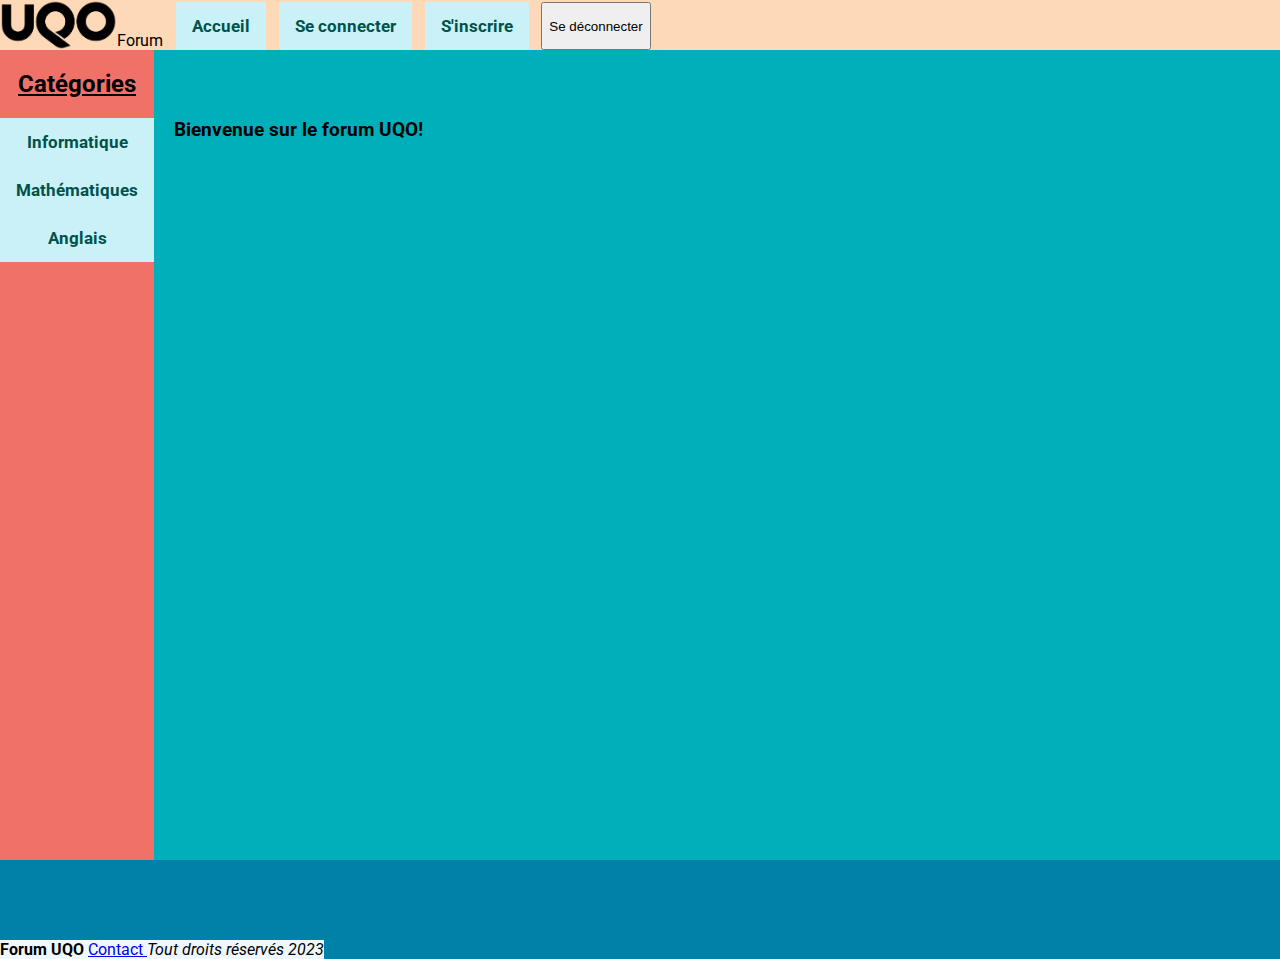
<file: index.html>
<!DOCTYPE html>
<html lang="en">
  <head>
    <meta charset="UTF-8" />
    <meta http-equiv="X-UA-Compatible" content="IE=edge" />
    <meta name="viewport" content="width=device-width, initial-scale=1.0" />
    <meta name="author" content="Thomas Bernard-St-Hilaire">
    <title>Forum UQO</title>
    <link rel="stylesheet" href="./css/styles.css" type="text/css" />
    <link
      rel="stylesheet"
      href="https://fonts.googleapis.com/css?family=Roboto"
    />
  </head>
  <body>
    <header>
      <img
        src="img/uqo_logo.png"
        alt="Logo
      de UQO Forum absent"
        id="logo"
      />
      Forum
      <section title="menu">
        <nav id="topbar">
          <a href="index.html" class="active">Accueil</a>
          <a href="signin.html">Se connecter</a>
          <a href="signup.html">S'inscrire</a>
          <button>Se déconnecter</button>
        </nav>
      </section>
    </header>
    <main>
      <aside>
        <h2><u>Catégories</u></h2>
        <nav style="flex-direction: column; width: auto">
          <a href="informatique.html">Informatique</a>
          <a href="math.html">Mathématiques</a>
          <a href="anglais.html">Anglais</a>
        </nav>
      </aside>
      <section>
        <div style="text-align: center">
          <h3>Bienvenue sur le forum UQO!</h3>
        </div>
      </section>
    </main>

    <footer>
      <b>Forum UQO </b> <a href="mailto: webmestre@forumuqo.ca">Contact </a>
      <i>Tout droits réservés 2023</i>
    </footer>
  </body>
</html>
</file>
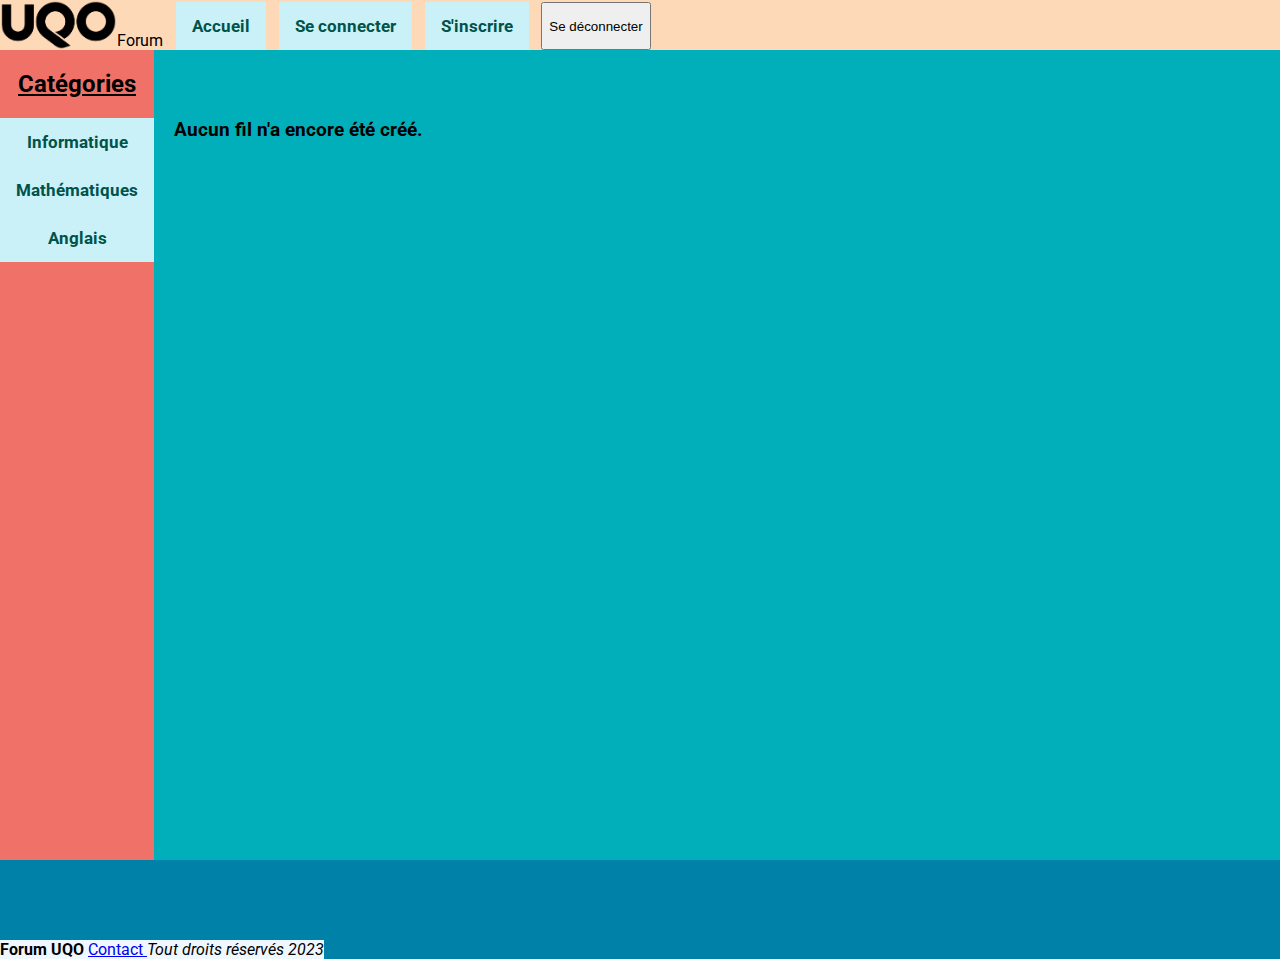
<file: anglais.html>
<!DOCTYPE html>
<html lang="en">
  <head>
    <meta charset="UTF-8" />
    <meta http-equiv="X-UA-Compatible" content="IE=edge" />
    <meta name="viewport" content="width=device-width, initial-scale=1.0" />
    <meta name="author" content="Thomas Bernard-St-Hilaire">
    <title>Forum UQO</title>
    <link rel="stylesheet" href="./css/styles.css" type="text/css" />
    <link
      rel="stylesheet"
      href="https://fonts.googleapis.com/css?family=Roboto"
    />
  </head>
  <body>
    <header>
      <img
        src="img/uqo_logo.png"
        alt="Logo
      de UQO Forum absent"
        id="logo"
      />
      Forum
      <section title="menu">
        <nav id="topbar">
          <a href="index.html" class="active">Accueil</a>
          <a href="signin.html">Se connecter</a>
          <a href="signup.html">S'inscrire</a>
          <button>Se déconnecter</button>
        </nav>
      </section>
    </header>
    <main>
      <aside>
        <h2><u>Catégories</u></h2>
        <nav style="flex-direction: column; width: auto">
          <a href="informatique.html">Informatique</a>
          <a href="math.html">Mathématiques</a>
          <a href="anglais.html">Anglais</a>
        </nav>
      </aside>
      <section>
        <div style="text-align: center">
          <h3>Aucun fil n'a encore été créé.</h3>
        </div>
      </section>
    </main>

    <footer>
      <b>Forum UQO </b> <a href="mailto: webmestre@forumuqo.ca">Contact </a>
      <i>Tout droits réservés 2023</i>
    </footer>
  </body>
</html>
</file>
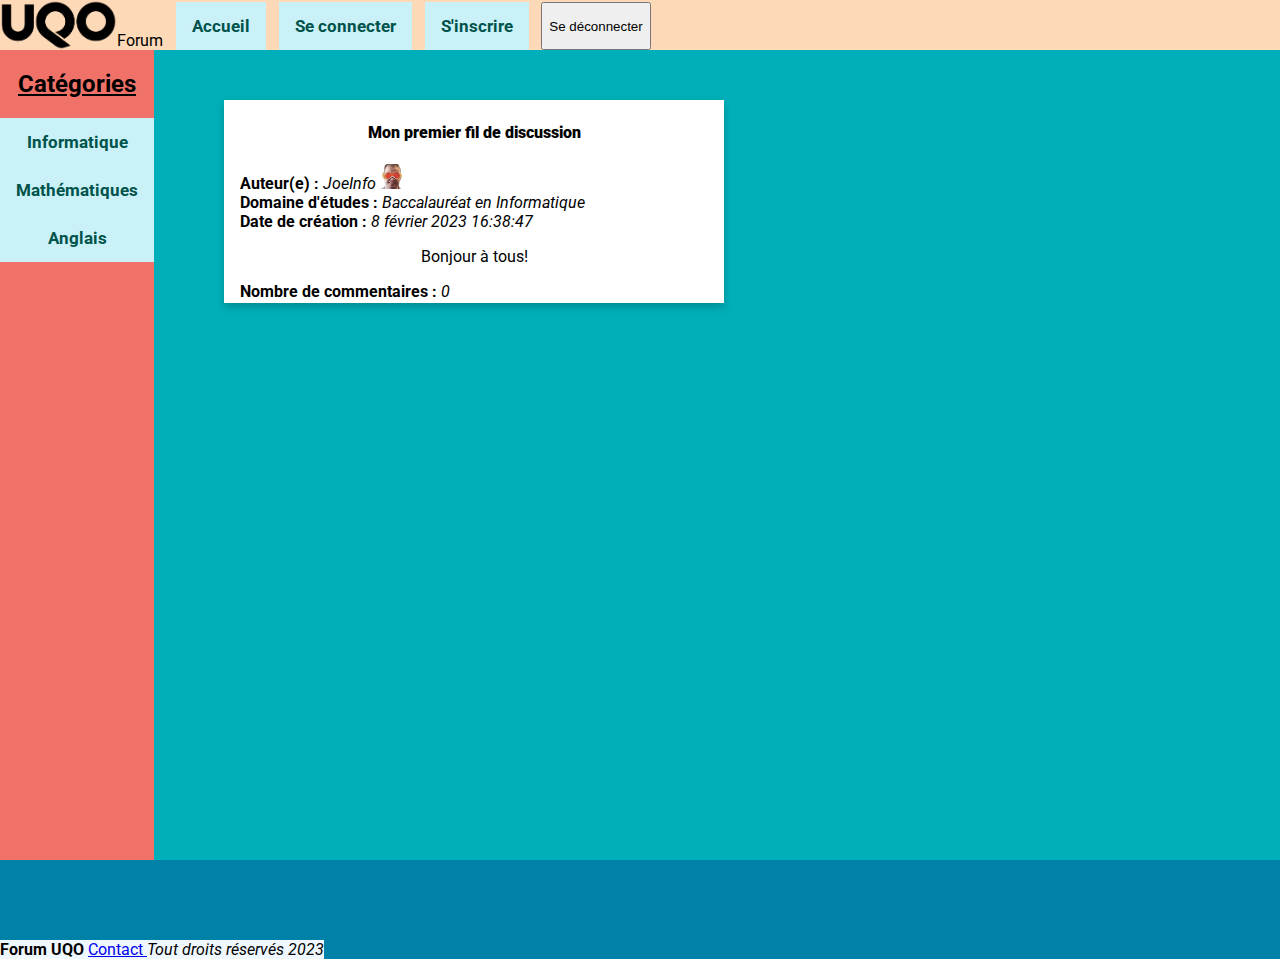
<file: informatique.html>
<!DOCTYPE html>
<html lang="en">
  <head>
    <meta charset="UTF-8" />
    <meta http-equiv="X-UA-Compatible" content="IE=edge" />
    <meta name="viewport" content="width=device-width, initial-scale=1.0" />
    <meta name="author" content="Thomas Bernard-St-Hilaire">
    <title>Forum UQO</title>
    <link rel="stylesheet" href="./css/styles.css" type="text/css" />
    <link
      rel="stylesheet"
      href="https://fonts.googleapis.com/css?family=Roboto"
    />
  </head>
  <body>
    <header>
      <img
        src="img/uqo_logo.png"
        alt="Logo
      de UQO Forum absent"
        id="logo"
      />
      Forum
      <section title="menu">
        <nav id="topbar">
          <a href="index.html" class="active">Accueil</a>
          <a href="signin.html">Se connecter</a>
          <a href="signup.html">S'inscrire</a>
          <button>Se déconnecter</button>
        </nav>
      </section>
    </header>
    <main>
      <aside>
        <h2><u>Catégories</u></h2>
        <nav style="flex-direction: column; width: auto">
          <a href="informatique.html">Informatique</a>
          <a href="math.html">Mathématiques</a>
          <a href="anglais.html">Anglais</a>
        </nav>
      </aside>
      <section>
        <div style="text-align: center">
          <div class="card">
            <article class="thread">
              <div class="container">
                <h4><b>Mon premier fil de discussion</b></h4>
                <div style="text-align: start">
                  <b>Auteur(e) : </b><i>JoeInfo</i>
                  <img
                    src="./img/pfp1.webp"
                    class="pfp"
                    alt="Photo de profil #1"
                  />
                  <br />
                  <b>Domaine d'études : </b><i>Baccalauréat en Informatique</i
                  ><br />
                  <b>Date de création : </b><i>8 février 2023 16:38:47</i>
                </div>
                <p>Bonjour à tous!</p>
                <div style="text-align: start">
                  <b>Nombre de commentaires : </b><i>0</i>
                </div>
              </div>
            </article>
          </div>
        </div>
      </section>
    </main>

    <footer>
      <b>Forum UQO </b> <a href="mailto: webmestre@forumuqo.ca">Contact </a>
      <i>Tout droits réservés 2023</i>
    </footer>
  </body>
</html>
</file>
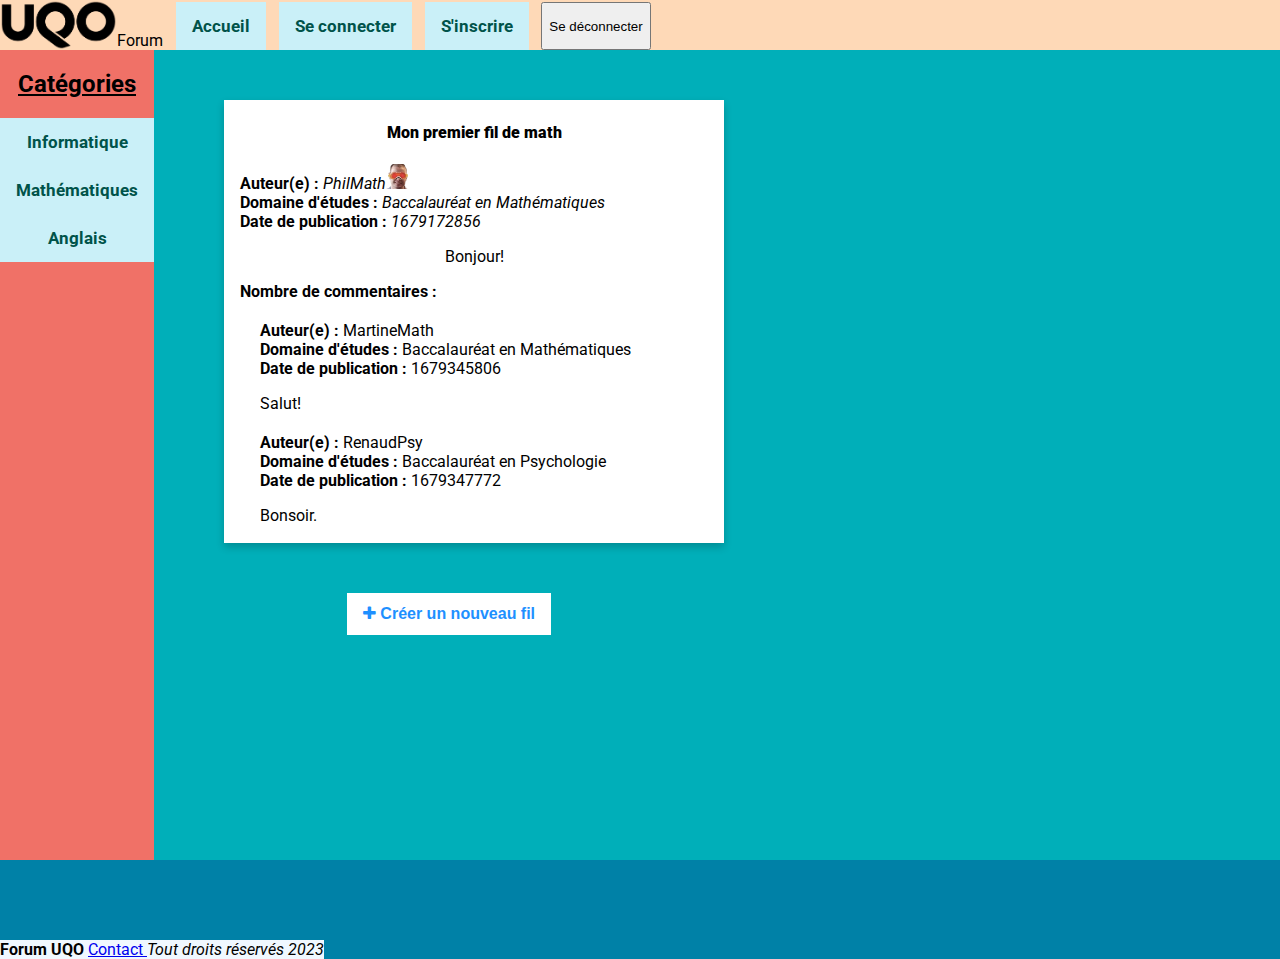
<file: math.html>
<!DOCTYPE html>
<html lang="en">
  <head>
    <meta charset="UTF-8" />
    <meta http-equiv="X-UA-Compatible" content="IE=edge" />
    <meta name="viewport" content="width=device-width, initial-scale=1.0" />
    <meta name="author" content="Thomas Bernard-St-Hilaire" />
    <title>Forum UQO</title>
    <link rel="stylesheet" href="./css/styles.css" type="text/css" />
    <link
      rel="stylesheet"
      href="https://fonts.googleapis.com/css?family=Roboto"
    />
    <link
      rel="stylesheet"
      href="https://cdnjs.cloudflare.com/ajax/libs/font-awesome/4.7.0/css/font-awesome.min.css"
    />
    <script src="./js/loadXMLMath.js"></script>
    <script src="./js/createMathPost.js"></script>
  </head>
  <body onload="displayResult()">
    <header>
      <img
        src="img/uqo_logo.png"
        alt="Logo
      de UQO Forum absent"
        id="logo"
      />
      Forum
      <section title="menu">
        <nav id="topbar">
          <a href="index.html" class="active">Accueil</a>
          <a href="signin.html">Se connecter</a>
          <a href="signup.html">S'inscrire</a>
          <button>Se déconnecter</button>
        </nav>
      </section>
    </header>
    <main>
      <aside>
        <h2><u>Catégories</u></h2>
        <nav style="flex-direction: column; width: auto">
          <a href="informatique.html">Informatique</a>
          <a href="math.html">Mathématiques</a>
          <a href="anglais.html">Anglais</a>
        </nav>
      </aside>
      <section>
        <div style="text-align: center">
          <div id="mathPostsDiv"></div>
          <button class="btn" onclick="addMathPost()">
            <i class="fa fa-plus"></i> Créer un nouveau fil
          </button>
        </div>
      </section>
    </main>

    <footer>
      <b>Forum UQO </b> <a href="mailto: webmestre@forumuqo.ca">Contact </a>
      <i>Tout droits réservés 2023</i>
    </footer>
  </body>
</html>
</file>
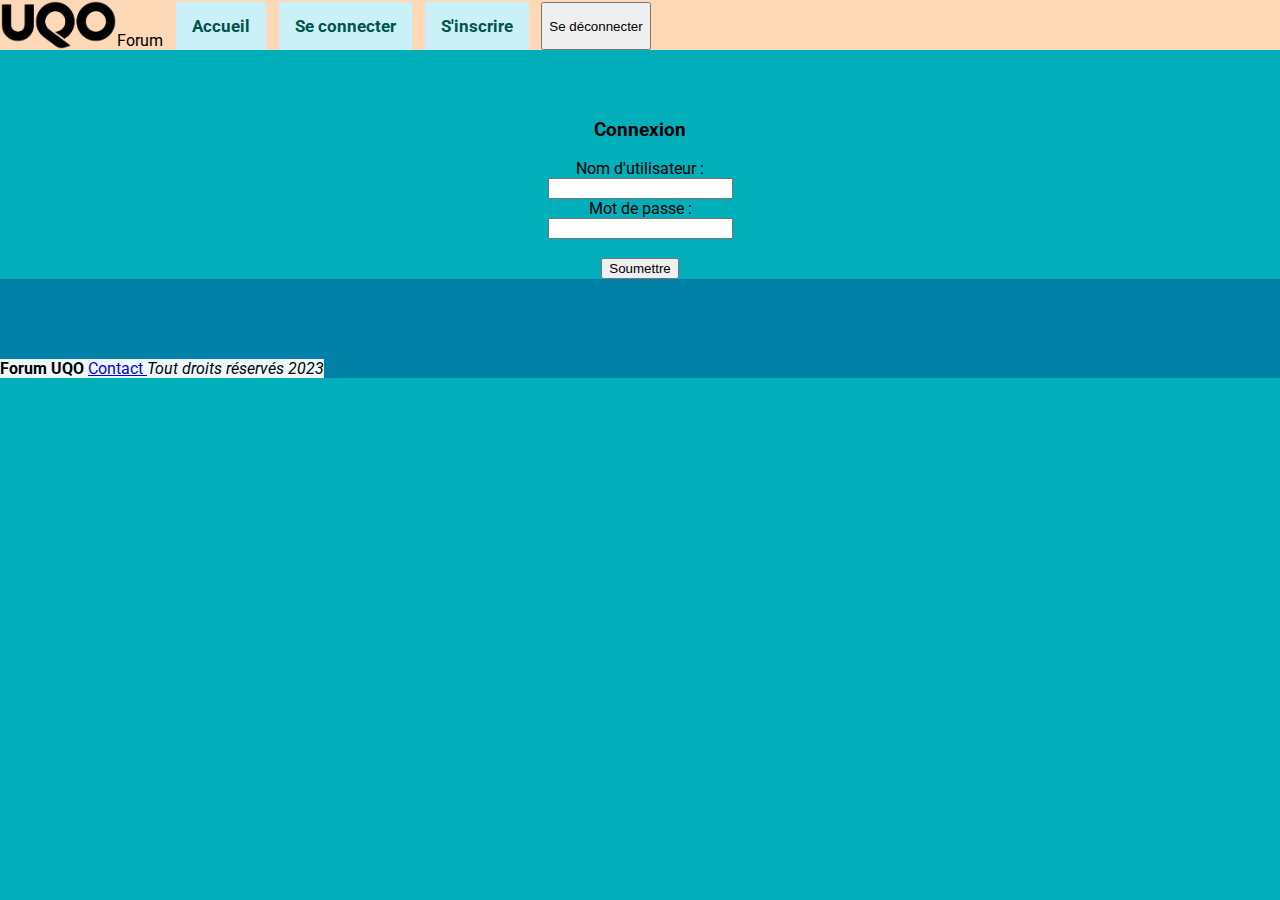
<file: signin.html>
<!DOCTYPE html>
<html lang="en">
  <head>
    <meta charset="UTF-8" />
    <meta http-equiv="X-UA-Compatible" content="IE=edge" />
    <meta name="viewport" content="width=device-width, initial-scale=1.0" />
    <meta name="author" content="Thomas Bernard-St-Hilaire">
    <title>Forum UQO</title>
    <link rel="stylesheet" href="./css/styles.css" type="text/css" />
    <link
      rel="stylesheet"
      href="https://fonts.googleapis.com/css?family=Roboto"
    />
  </head>
  <body>
    <header>
      <img
        src="img/uqo_logo.png"
        alt="Logo
      de UQO Forum absent"
        id="logo"
      />
      Forum
      <section title="menu">
        <nav id="topbar">
          <a href="index.html" class="active">Accueil</a>
          <a href="signin.html">Se connecter</a>
          <a href="signup.html">S'inscrire</a>
          <button>Se déconnecter</button>
        </nav>
      </section>
    </header>
    <main>
      <section style="flex: auto">
        <div style="text-align: center">
          <h3>Connexion</h3>
          <form>
            <label for="username">Nom d'utilisateur :</label> <br />
            <input type="text" id="input-username" /> <br />
            <label for="password">Mot de passe :</label> <br />
            <input type="password" id="input-password" /> <br />
            <br />
            <input type="submit" value="Soumettre" />
          </form>
        </div>
      </section>
    </main>

    <footer>
      <b>Forum UQO </b> <a href="mailto: webmestre@forumuqo.ca">Contact </a>
      <i>Tout droits réservés 2023</i>
    </footer>
  </body>
</html>
</file>
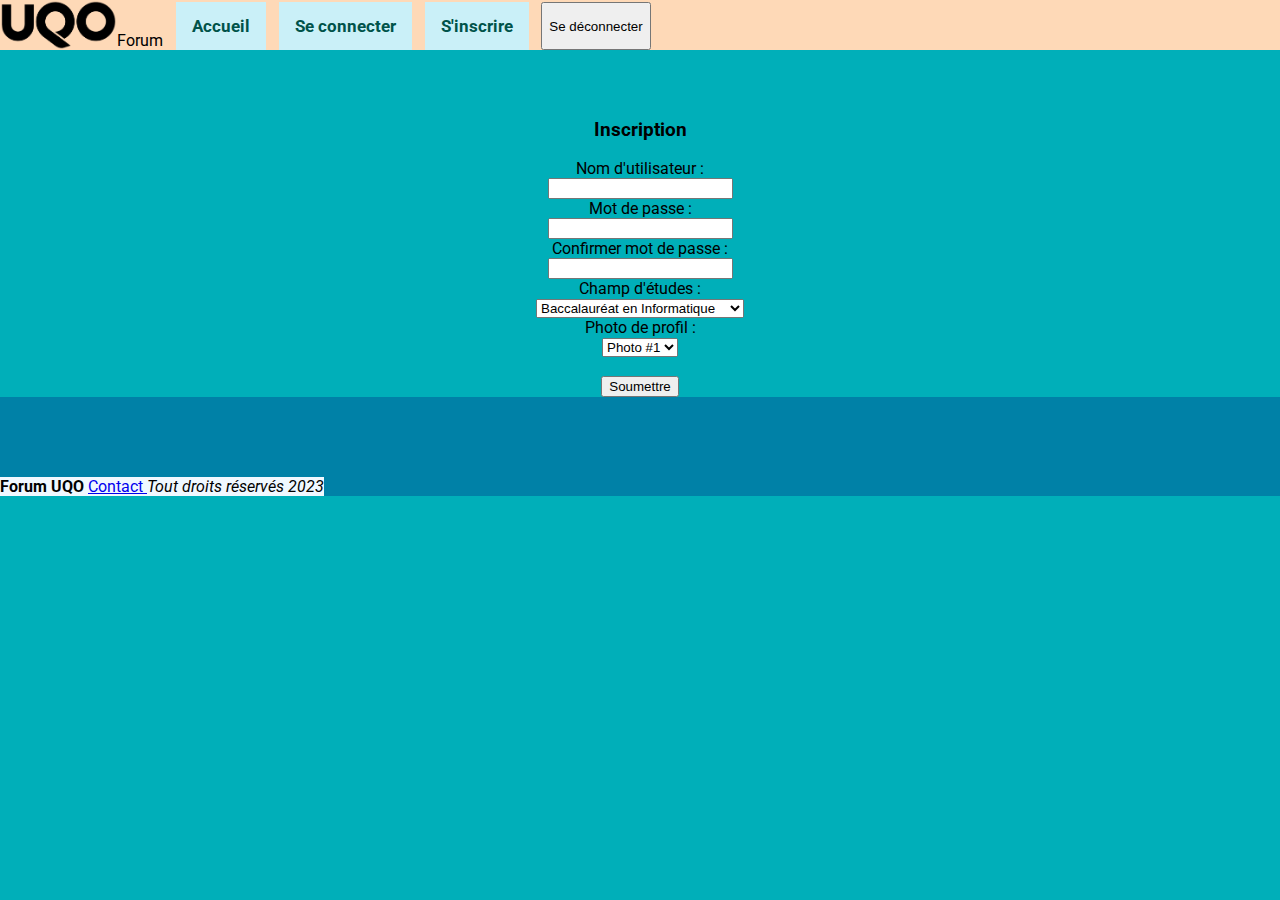
<file: signup.html>
<!DOCTYPE html>
<html lang="en">
  <head>
    <meta charset="UTF-8" />
    <meta http-equiv="X-UA-Compatible" content="IE=edge" />
    <meta name="viewport" content="width=device-width, initial-scale=1.0" />
    <meta name="author" content="Thomas Bernard-St-Hilaire">
    <title>Forum UQO</title>
    <link rel="stylesheet" href="./css/styles.css" type="text/css" />
    <link
      rel="stylesheet"
      href="https://fonts.googleapis.com/css?family=Roboto"
    />
  </head>
  <body>
    <header>
      <img
        src="img/uqo_logo.png"
        alt="Logo
      de UQO Forum absent"
        id="logo"
      />
      Forum
      <section title="menu">
        <nav id="topbar">
          <a href="index.html" class="active">Accueil</a>
          <a href="signin.html">Se connecter</a>
          <a href="signup.html">S'inscrire</a>
          <button>Se déconnecter</button>
        </nav>
      </section>
    </header>
    <main>
      <section style="flex: auto">
        <div style="text-align: center">
          <h3>Inscription</h3>
          <form>
            <label for="username">Nom d'utilisateur :</label> <br />
            <input type="text" id="input-username" /> <br />
            <label for="password">Mot de passe :</label> <br />
            <input type="password" id="input-password" /> <br />
            <label for="password-confirm">Confirmer mot de passe :</label>
            <br />
            <input type="password" id="input-password-confirm" /> <br />
            <label>Champ d'études :</label> <br />
            <select name="field" id="field">
              <option value="cs">Baccalauréat en Informatique</option>
              <option value="cybersec">Certificat en Cybersécurité</option>
              <option value="teacher">Baccalauréat en Enseignement</option>
            </select>
            <br />
            <label>Photo de profil :</label><br />
            <select name="pfp" id="select-pfp">
              <option value="pfp1">Photo #1</option>
              <option value="pfp2">Photo #2</option>
              <option value="pfp3">Photo #3</option></select
            ><br />
            <br />
            <input type="submit" value="Soumettre" />
          </form>
        </div>
      </section>
    </main>

    <footer>
      <b>Forum UQO </b> <a href="mailto: webmestre@forumuqo.ca">Contact </a>
      <i>Tout droits réservés 2023</i>
    </footer>
  </body>
</html>
</file>
<file: css/styles.css>
* {
  box-sizing: border-box;
}

/* https://www.w3schools.com/howto/howto_css_cards.asp */
.card {
  box-shadow: 0 4px 8px 0 rgba(0, 0, 0, 0.2);
  transition: 0.3s;
  background-color: white;
  margin-left: 50px;
  margin-bottom: 30px;
  width: 500px;
}

.card:hover {
  box-shadow: 0 8px 16px 0 rgba(0, 0, 0, 0.2);
}

.container {
  padding: 2px 16px;
}

.pfp {
  height: 25px;
  width: auto;
}

main {
  display: flex;
  background-color: #00afb9;
  flex-direction: row;
}

aside {
  background-color: #f07167;
  margin-right: 20px;
  margin-top: 50px;
  height: 90vh;
  left: 0;
  position: static;
  text-align: center;
}

#logo {
  height: 50px;
  width: auto;
}

footer {
  background-color: #0081a7;
  padding-top: 80px;
  position: relative;
  bottom: 0;
  width: 100%;
  align-items: flex-end;
}

footer > * {
  background-color: aliceblue;
}

header {
  background-color: #fed9b7;
  position: fixed;
  display: flex;
  top: 0;
  width: 100%;
  height: 50px;
  align-items: flex-end;
}

header > nav {
  vertical-align: bottom;
}

body {
  margin: 0;
  background-color: #00afb9;
  font-family: "Roboto";
}

main > section {
  margin-top: 100px;
}

nav {
  width: 500px;
  display: flex;
  justify-content: space-evenly;
}

nav > div {
  justify-items: end;
}

nav a:hover {
  background-color: #555;
  text-decoration: underline;
  color: white;
}

nav a {
  float: left;
  display: block;
  color: #00534a;
  background-color: #caf0f8;
  padding: 14px 16px;
  text-decoration: none;
  font-size: 17px;
  font-weight: bold;
  font-family: "Roboto", sans-serif;
}

.comment {
  margin-left: 20px;
  margin-top: 20px;
}

/* Style buttons */
/* https://www.w3schools.com/howto/howto_css_icon_buttons.asp */
.btn {
  background-color: white; /* White background */
  border: none; /* Remove borders */
  color: DodgerBlue; /* Blue text */
  padding: 12px 16px; /* Some padding */
  font-size: 16px; /* Set a font size */
  cursor: pointer; /* Mouse pointer on hover */
  font-weight: bold;
  margin-top: 20px;
  margin-bottom: 20px;
}

/* Darker background on mouse-over */
.btn:hover {
  background-color: RoyalBlue;
}

@media screen and (max-width: 800px) {
  body {
    width: 100%;
    margin: 0 auto;
  }

  header {
    width: 100%;
    margin-bottom: 0;
    display: block;
    height: auto;
  }

  main {
    margin-top: 100px;
    display: block;
  }

  article {
    display: block;
    margin-bottom: 2cm;
  }

  aside {
    display: block;
    margin-left: 0;
    margin-right: 0;
    margin-top: 0;
    height: fit-content;
    padding-bottom: 50px;
  }
  footer {
    margin-top: 60px;
  }
}
</file>
